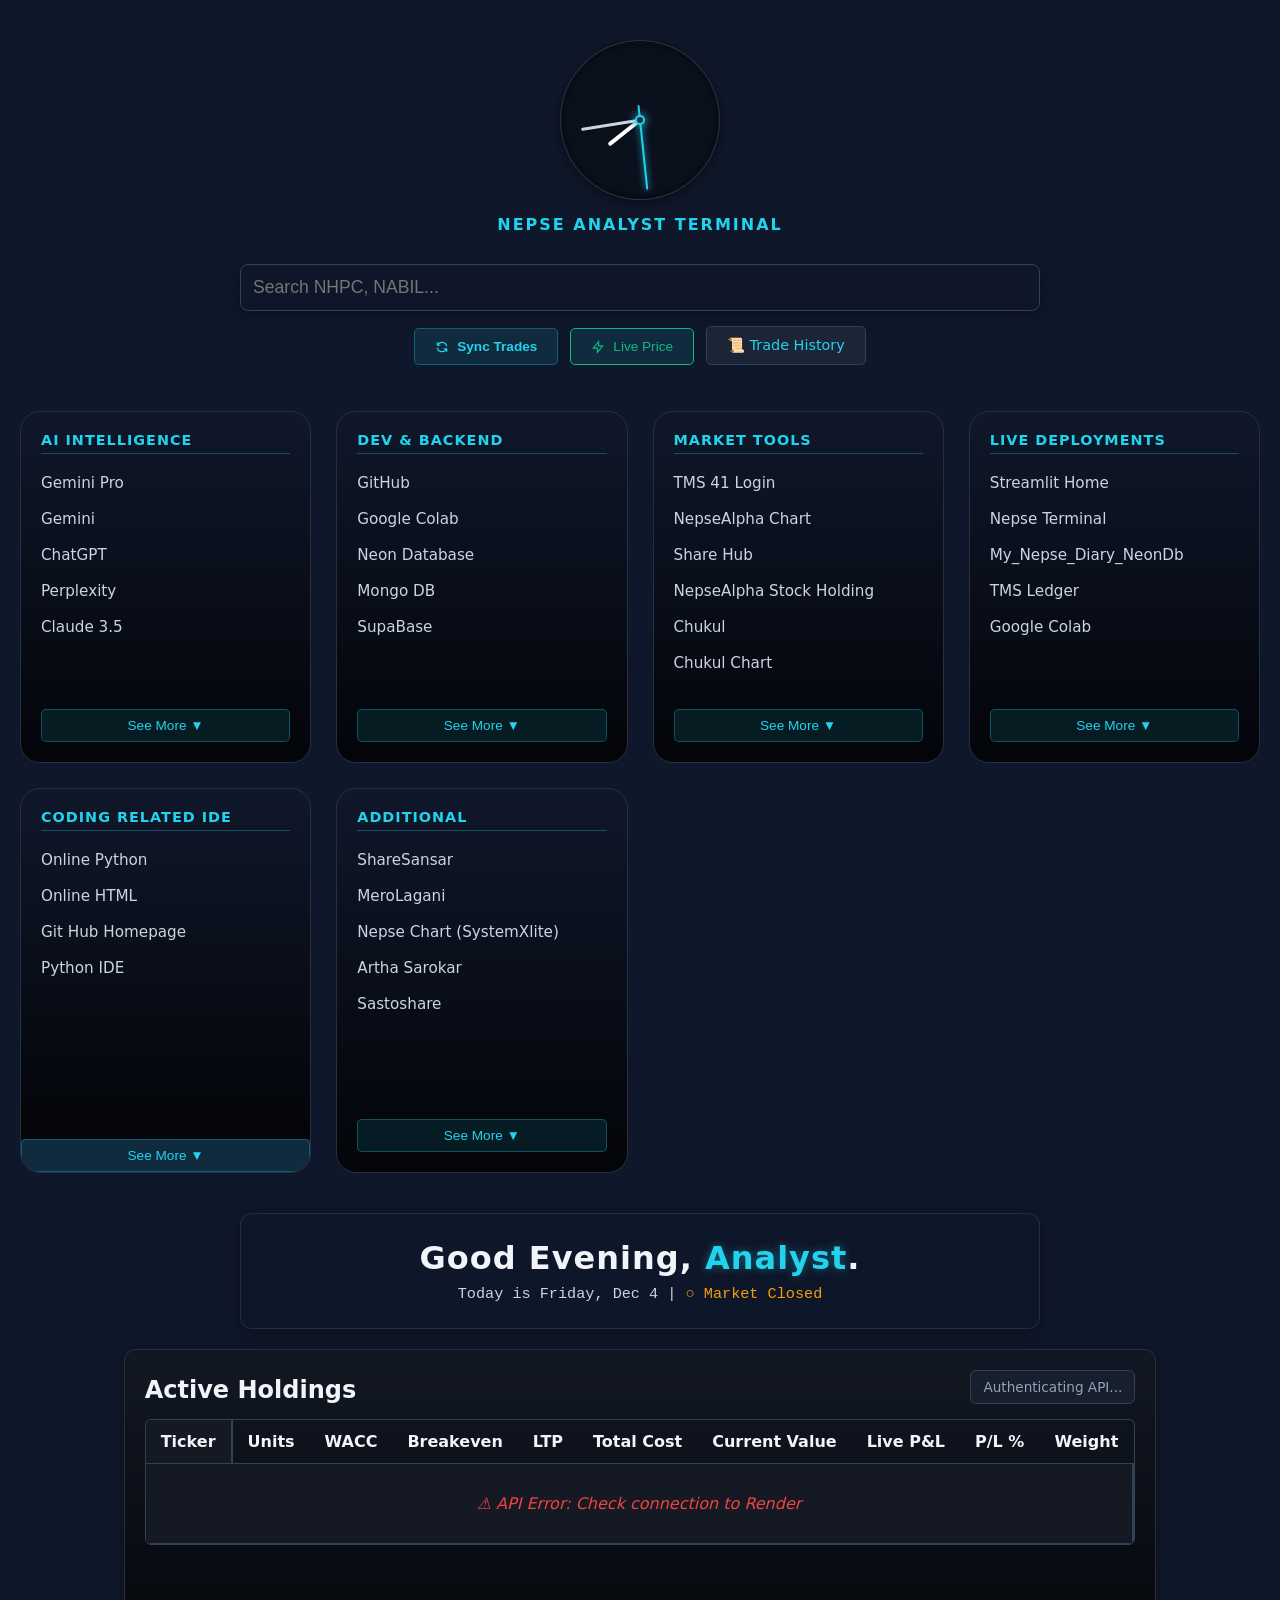
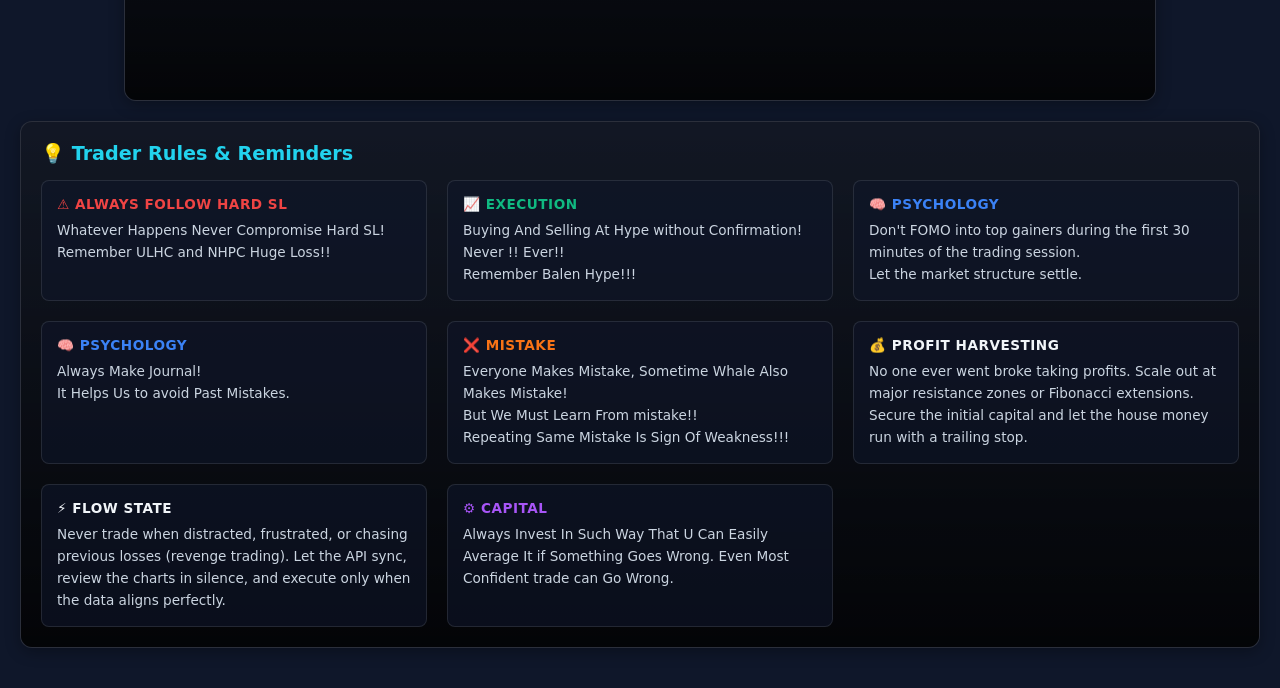
<file: index.html>
<!DOCTYPE html>
<html lang="en">
<head>
    <meta charset="UTF-8">
    <meta name="viewport" content="width=device-width, initial-scale=1.0">
    <title>NEPSE Terminal | Dynamic</title>
    <link rel="stylesheet" href="homePage.css">
</head>
<body>

    <div class="analog-clock">
        <div class="clock-face" id="clockFace"></div> 
        <div class="hand hour-hand" id="hourHand"></div>
        <div class="hand minute-hand" id="minuteHand"></div>
        <div class="hand second-hand" id="secondHand"></div>
        <div class="center-dot"></div>
    </div>
    
    <div id="date">NEPSE ANALYST TERMINAL</div>

<form id="tickerSearchForm" class="search-container" style="margin-bottom: 15px;">
    <input type="text" id="tickerInput" placeholder="Search NHPC, NABIL..." style="width: 100%; padding: 12px; background: rgba(15, 23, 42, 0.8); border: 1px solid #334155; color: white; border-radius: 8px;">
</form>

<div class="terminal-controls" style="display: flex; gap: 12px; justify-content: center; margin-bottom: 20px;">
    
    <button type="button" id="sync-btn" class="see-more-btn" style="width: auto; padding: 10px 20px; display: flex; align-items: center; gap: 8px; font-weight: bold; cursor: pointer;">
        <svg width="14" height="14" fill="none" stroke="currentColor" stroke-width="2" viewBox="0 0 24 24">
            <path d="M4 4v5h.582m15.356 2A8.001 8.001 0 004.582 9m0 0H9m11 11v-5h-.581m0 0a8.003 8.003 0 01-15.357-2m15.357 2H15"></path>
        </svg>
        Sync Trades
    </button>

    <button type="button" id="refresh-price-btn" class="see-more-btn" style="width: auto; padding: 10px 20px; display: flex; align-items: center; gap: 8px; border-color: #10b981; color: #10b981; cursor: pointer;">
        <svg width="14" height="14" fill="none" stroke="currentColor" stroke-width="2" viewBox="0 0 24 24">
            <path d="M13 10V3L4 14h7v7l9-11h-7z"></path>
        </svg>
        Live Price
    </button>

    <a href="History.html" class="see-more-btn" style="text-decoration: none; width: auto; padding: 10px 20px; display: flex; align-items: center; background: rgba(30, 41, 59, 0.8); border: 1px solid #334155; font-size: 0.9rem;">
        📜 Trade History
    </a>
</div>

<div id="sync-status" style="text-align: center; font-size: 0.75rem; color: #94a3b8; height: 1rem; margin-top: -10px; margin-bottom: 20px;"></div>

    


    <main class="dashboard">
        
        <section class="category">
    <div class="cat-bg"></div>
    <div class="cat-content">
        <h2>AI Intelligence</h2>
        <ul class="links">
            <li><a href="https://gemini.google.com/u/1/app" target="_blank">Gemini Pro</a></li>
            <li><a href="https://gemini.google.com/" target="_blank">Gemini</a></li>
            <li><a href="https://chatgpt.com" target="_blank">ChatGPT</a></li>
            <li><a href="https://perplexity.ai" target="_blank">Perplexity</a></li>
            <li><a href="https://claude.ai" target="_blank">Claude 3.5</a></li>
            
            <div class="hidden-links" id="ai-extra" style="display: none;">
                <li><a href="https://chat.deepseek.com" target="_blank">Deepseek</a></li>
                <li><a href="https://grok.com/" target="_blank">Grok AI</a></li>
                <li><a href="https://openai.com/dall-e" target="_blank">DALL·E</a></li>
            </div>
        </ul>
        <button class="see-more-btn" onclick="toggleLinks('ai-extra', this)">See More ▼</button>
    </div>
</section>

        <section class="category">
            <div class="cat-bg"></div>
            <div class="cat-content">
                <h2>Dev & Backend</h2>
                <ul class="links">
                    <li><a href="https://github.com/Jagdishsah" target="_blank">GitHub</a></li>
                    <li><a href="https://colab.research.google.com/" target="_blank">Google Colab</a></li>
                    <li><a href="https://console.neon.tech/app/projects/rapid-scene-97198911?branchId=br-dry-cell-a1ivba6c" target="_blank">Neon Database</a></li>
                    <li><a href="https://cloud.mongodb.com/v2/6999680a19579ae5ca555468#/explorer" target="_blank">Mongo DB</a></li>
                    <li><a href="https://supabase.com/dashboard/project/taolqfpiterwekgduaeo" target="_blank">SupaBase</a></li>
                    
                    <div class="hidden-links" id="dev-extra" style="display: none;">
                        <li><a href="https://huggingface.co" target="_blank">Hugging Face</a></li>
                        <li><a href="https://dashboard.render.com/" target="_blank">Render API</a></li>
                        <li><a href="https://chatgpt.com/codex" target="_blank">Codex By ChatGPT</a></li>
                        <li><a href="https://replit.com/~" target="_blank">Replit.App</a></li>
                        <li><a href="https://lovable.dev/dashboard/~" target="_blank">Lovable.dev</a></li>
                        <li><a href="https://bolt.new/" target="_blank">Bolt Ai</a></li>
                        <li><a href="https://www.pythonanywhere.com/user/dayasah/" target="_blank">Python Anywhere</a><li>
                        
                        </div>
                </ul>
                <button class="see-more-btn" onclick="toggleLinks('dev-extra', this)">See More ▼</button>
            </div>
        </section>

        <section class="category">
            <div class="cat-bg"></div>
            <div class="cat-content">
                <h2>Market Tools</h2>
                <ul class="links">
                    <li><a href="https://tms41.nepsetms.com.np/tms" target="_blank">TMS 41 Login</a></li>
                    <li><a href="https://nepsealpha.com/trading/chart" target="_blank">NepseAlpha Chart</a></li>
                    <li><a href="https://sharehubnepal.com/" target="_blank">Share Hub</a></li>
                    <li><a href="https://nepsealpha.com/floorsheet-history" target="_blank">NepseAlpha Stock Holding</a></li>
                    <li><a href="https://chukul.com" target="_blank">Chukul</a></li>
                    <li><a href="https://chukul.com/chart" target="_blank">Chukul Chart</a></li>
                    
                    <div class="hidden-links" id="market-extra" style="display: none;">
                        <li><a href="https://sharesansar.com" target="_blank">ShareSansar</a></li>
                        <li><a href="https://nepsealpha.com/seasonality/chart" target="_blank">Seasonability Chart</a></li>

                        
                        </div>
                </ul>
                <button class="see-more-btn" onclick="toggleLinks('market-extra', this)">See More ▼</button>
            </div>
        </section>

        <section class="category">
            <div class="cat-bg"></div>
            <div class="cat-content">
                <h2>Live Deployments</h2>
                <ul class="links">
                    <li><a href="https://share.streamlit.io/" target="_blank">Streamlit Home</a></li>
                    <li><a href="https://nepse-terminal.streamlit.app/" target="_blank">Nepse Terminal</a></li>
                    <li><a href="https://nepse-diary-neon.streamlit.app/" target="_blank">My_Nepse_Diary_NeonDb</a></li>
                    <li><a href="https://chatgptcodespace.streamlit.app/" target="_blank">TMS Ledger</a></li>
                    <li><a href="https://gogle-colab.streamlit.app/" target="_blank">Google Colab</a></li>
                    
                    <div class="hidden-links" id="deploy-extra" style="display: none;">
                        <li><a href="https://jagdishsah.github.io/My_Work/" target="_blank">My Work Repo</a></li>
                        <li><a href="https://nepse-data.streamlit.app/" target="_blank">Nepse Data Analysis</a></li>
                        <li><a href="https://tms-trade-integration.streamlit.app/" target="_blank">TMS_Trade_Integration</a></li>
                        
                        <li><a href="https://stock-replay-terminal--dayasah.replit.app/" target="_blank">Stock Replay Replit</a></li>

                        </div>
                </ul>
                <button class="see-more-btn" onclick="toggleLinks('deploy-extra', this)">See More ▼</button>
            </div>
        </section>

        <section class="category">
            <div class="cat-bg"></div>
            <div class="cat-content">
                <h2>Coding Related IDE</h2>
                <ul class="links">
                    <li><a href="https://www.online-python.com/" target="_blank">Online Python</a></li>
                    <li><a href="https://www.wscubetech.com/resources/html/compiler" target="_blank">Online HTML</a><li>
                    
                    <div class="hidden-links" id="global-extra" style="display: none;">
                        <li><a href="https://github.com/DayaSah/HomePage/edit/main/index.html" target="_blank">Git Hub Homepage</a></li>
                        <li><a href="https://www.wscubetech.com/resources/python/compiler" target="_blank">Python IDE</a></li>
                        
                        </div>
                </ul>
                <button class="see-more-btn" onclick="toggleLinks('global-extra', this)">See More ▼</button>
            </div>
        </section>

        <section class="category">
            <div class="cat-bg"></div>
            <div class="cat-content">
                <h2>Additional</h2>
                <ul class="links">
                    <li><a href="https://www.sharesansar.com" target="_blank">ShareSansar</a></li>
                    <li><a href="https://merolagani.com" target="_blank">MeroLagani</a></li>
                    <li><a href="https://nepsechart.com" target="_blank">Nepse Chart (SystemXlite)</a></li>
                    <li><a href="https://arthasarokar.com" target="_blank">Artha Sarokar</a></li>
                    <li><a href="https://sastoshare.com" target="_blank">Sastoshare</a></li>
                    
                    <div class="hidden-links" id="additional-extra" style="display: none;">
                        <li><a href="https://www.nepalstock.com.np" target="_blank">NEPSE Official</a></li>               
                        <li><a href="https://www.nepalipaisa.com" target="_blank">Nepali Paisa</a></li>
                        <li><a href="https://bizmandu.com" target="_blank">Bizmandu</a></li>
                        <li><a href="https://www.nrb.org.np" target="_blank">Nepal Rastra Bank (NRB)</a></li>
                        <li><a href="https://www.sebon.gov.np" target="_blank">SEBON Pipeline</a></li>
                        <li><a href="https://www.cdsc.com.np" target="_blank">CDSC Official</a></li>
                        <li><a href="https://www.investopaper.com" target="_blank">Investopaper</a></li>
                        <li><a href="https://financialnotices.com" target="_blank">Financial Notices</a></li>
                        <li><a href="https://bankingkhabar.com" target="_blank">Banking Khabar</a></li>
                        <li><a href="https://meroshare.cdsc.com.np" target="_blank">MeroShare Login</a></li>
                        
                        </div>
                </ul>
                <button class="see-more-btn" onclick="toggleLinks('additional-extra', this)">See More ▼</button>
            </div>
        </section>
    </main>

    <div class="terminal-greeting">
        <h1 id="greetingText">Welcome, Analyst.</h1>
        <p id="greetingSubtext">Systems are online and ready.</p>
    </div>




        





    

    <section class="portfolio-widget" style="grid-column: 1 / -1; margin-top: 20px;">
        <div class="cat-bg"></div>
        <div class="cat-content" style="padding: 20px;">
            <div style="display: flex; justify-content: space-between; align-items: flex-end; margin-bottom: 15px; flex-wrap: wrap; gap: 10px;">
                <h2 style="margin: 0;">Active Holdings</h2>
                <div id="portfolio-summary" style="font-size: 0.85rem; background: rgba(30, 41, 59, 0.5); padding: 8px 12px; border-radius: 6px; border: 1px solid #334155;">
                    <span style="color: #94a3b8;">Authenticating API...</span>
                </div>
            </div>
            
            <div class="table-container">
                <table class="term-table">
    <thead>
        <tr>
            <th>Ticker</th>
            <th class="num">Units</th>
            <th class="num">WACC</th>
            <th class="num">Breakeven</th>
            <th class="num">LTP</th>
            <th class="num">Total Cost</th>
            <th class="num">Current Value</th>
            <th class="num">Live P&L</th>
            <th class="num">P/L %</th>
            <th class="num">Weight</th>
        </tr>
    </thead>
   
                    <tbody id="active-portfolio-body">
                        <tr><td colspan="10" class="loading-text">Fetching live calculated data from Server...</td></tr>
                    </tbody>
                </table>
            </div>
        </div>
    </section>





    <section class="remember-points-widget" style="grid-column: 1 / -1; margin-top: 20px;">
    <div class="cat-bg"></div>
    <div class="cat-content remember-points-content" style="padding: 20px;">
        <h2 class="remember-points-title">💡 Trader Rules & Reminders</h2>
        
        <div class="rules-grid">
            
            <div class="rule-card">
                <span class="card-tag risk">⚠️ Always Follow Hard SL</span>
                <p>Whatever Happens Never Compromise Hard SL! <br> Remember ULHC and NHPC Huge Loss!!</p>
            </div>
            
            <div class="rule-card">
                <span class="card-tag execution">📈 Execution</span>
                <p>Buying And Selling At Hype without Confirmation!<br> Never !! Ever!! <br>Remember Balen Hype!!!</p>
            </div>
            
            <div class="rule-card">
                <span class="card-tag psychology">🧠 Psychology</span>
                <p>Don't FOMO into top gainers during the first 30 minutes of the trading session. <br>Let the market structure settle.</p>
            </div>

            <div class="rule-card">
                <span class="card-tag psychology">🧠 Psychology</span>
                <p>Always Make Journal! <br>It Helps Us to avoid Past Mistakes.</p>
            </div>

            <div class="rule-card">
                <span class="card-tag mistake">❌ Mistake</span>
                <p>Everyone Makes Mistake, Sometime Whale Also Makes Mistake! <br>But We Must Learn From mistake!!
                <br>Repeating Same Mistake Is Sign Of Weakness!!!</p>
            </div>

            <div class="rule-card">
                <span class="card-tag capital">💰 Profit Harvesting</span>
                <p>No one ever went broke taking profits. Scale out at major resistance zones or Fibonacci extensions. Secure the initial capital and let the house money run with a trailing stop.</p>
            </div>

            <div class="rule-card">
                <span class="card-tag system-patch">⚡ Flow State</span>
                <p>Never trade when distracted, frustrated, or chasing previous losses (revenge trading). Let the API sync, review the charts in silence, and execute only when the data aligns perfectly.</p>
            </div>

            <div class="rule-card">
                <span class="card-tag system">⚙️ Capital</span>
                <p>Always Invest In Such Way That U Can Easily Average It if Something Goes Wrong. Even Most Confident trade can Go Wrong.</p>
            </div>
        
            
        </div>
    </div>
</section>

    

    <script src="API.js"></script>
    <script src="homePage.js"></script>
</body>
</html>
</file>
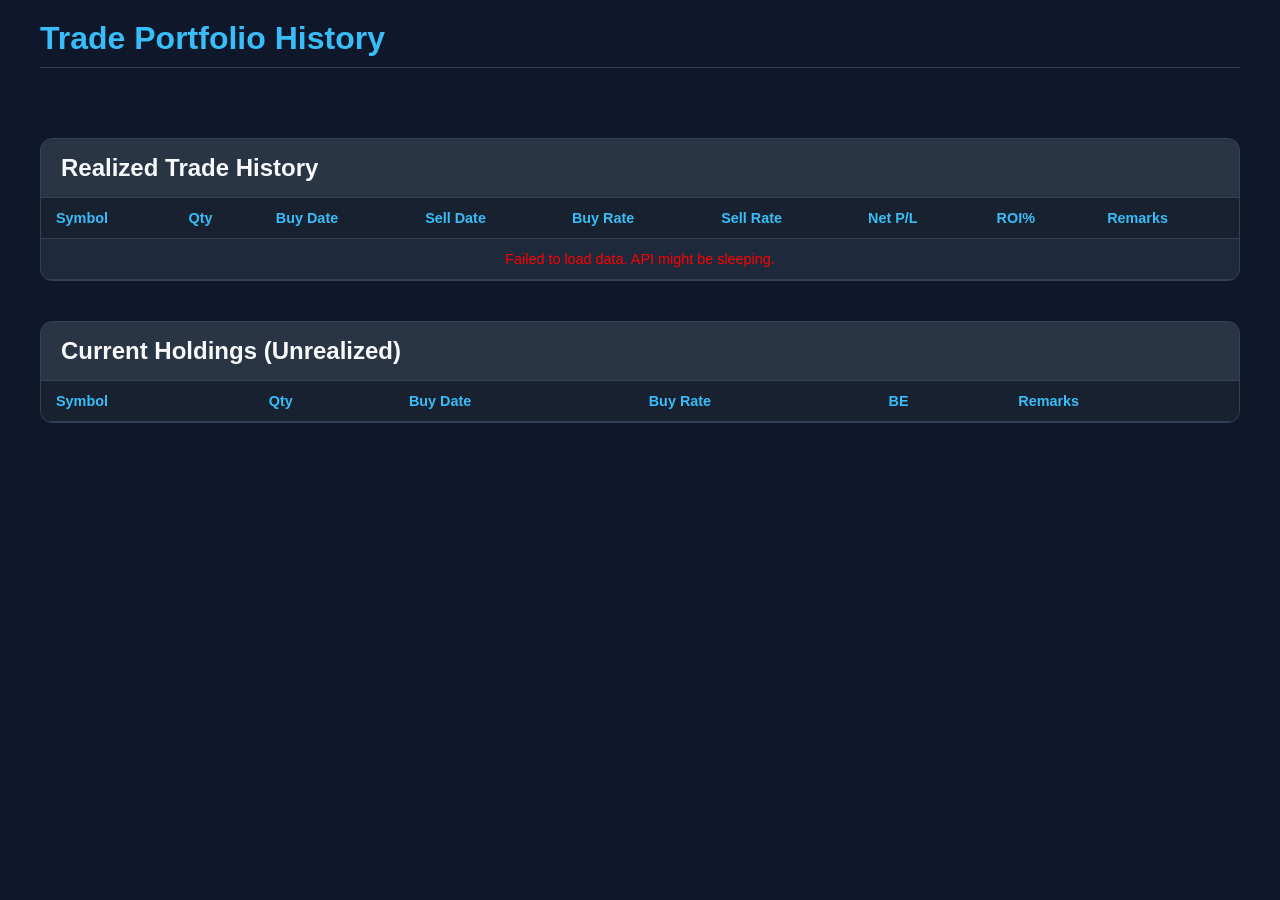
<file: History.html>
<!DOCTYPE html>
<html lang="en">
<head>
    <meta charset="UTF-8">
    <meta name="viewport" content="width=device-width, initial-scale=1.0">
    <title>NEPSE Trade History | Dashboard</title>
    <style>
        :root {
            --bg: #0f172a;
            --card-bg: #1e293b;
            --text: #f8fafc;
            --primary: #38bdf8;
            --success: #22c55e;
            --danger: #ef4444;
            --border: #334155;
        }

        body {
            font-family: 'Segoe UI', Tahoma, Geneva, Verdana, sans-serif;
            background-color: var(--bg);
            color: var(--text);
            margin: 0;
            padding: 20px;
        }

        .container {
            max-width: 1200px;
            margin: 0 auto;
        }

        header {
            display: flex;
            justify-content: space-between;
            align-items: center;
            margin-bottom: 30px;
            border-bottom: 1px solid var(--border);
            padding-bottom: 10px;
        }

        h1 { color: var(--primary); margin: 0; }

        /* Summary Cards */
        .summary-grid {
            display: grid;
            grid-template-columns: repeat(auto-fit, minmax(200px, 1fr));
            gap: 20px;
            margin-bottom: 40px;
        }

        .card {
            background: var(--card-bg);
            padding: 20px;
            border-radius: 12px;
            border: 1px solid var(--border);
            text-align: center;
        }

        .card h3 { margin: 0 0 10px 0; font-size: 0.9rem; color: #94a3b8; }
        .card p { margin: 0; font-size: 1.5rem; font-weight: bold; }

        /* Tables */
        .table-container {
            background: var(--card-bg);
            border-radius: 12px;
            overflow: hidden;
            margin-bottom: 40px;
            border: 1px solid var(--border);
        }

        .section-title {
            padding: 15px 20px;
            background: rgba(255, 255, 255, 0.05);
            margin: 0;
            border-bottom: 1px solid var(--border);
        }

        table {
            width: 100%;
            border-collapse: collapse;
            text-align: left;
            font-size: 0.9rem;
        }

        th, td {
            padding: 12px 15px;
            border-bottom: 1px solid var(--border);
        }

        th { background: rgba(0, 0, 0, 0.2); color: var(--primary); }

        .profit { color: var(--success); font-weight: bold; }
        .loss { color: var(--danger); font-weight: bold; }

        .remarks { font-style: italic; color: #94a3b8; font-size: 0.8rem; max-width: 300px; }

        .loading { text-align: center; padding: 50px; font-size: 1.2rem; }
    </style>
</head>
<body>

<div class="container">
    <header>
        <h1>Trade Portfolio History</h1>
        <div id="last-updated"></div>
    </header>

    <div id="summary" class="summary-grid">
        </div>

    <div class="table-container">
        <h2 class="section-title">Realized Trade History</h2>
        <table>
            <thead>
                <tr>
                    <th>Symbol</th>
                    <th>Qty</th>
                    <th>Buy Date</th>
                    <th>Sell Date</th>
                    <th>Buy Rate</th>
                    <th>Sell Rate</th>
                    <th>Net P/L</th>
                    <th>ROI%</th>
                    <th>Remarks</th>
                </tr>
            </thead>
            <tbody id="realized-body">
                <tr><td colspan="9" class="loading">Fetching trade data...</td></tr>
            </tbody>
        </table>
    </div>

    <div class="table-container">
        <h2 class="section-title">Current Holdings (Unrealized)</h2>
        <table>
            <thead>
                <tr>
                    <th>Symbol</th>
                    <th>Qty</th>
                    <th>Buy Date</th>
                    <th>Buy Rate</th>
                    <th>BE</th>
                    <th>Remarks</th>
                </tr>
            </thead>
            <tbody id="unrealized-body">
                </tbody>
        </table>
    </div>
</div>

<script>
    async function fetchTradeHistory() {
        const apiUrl = 'https://nepse-diary-api.onrender.com/api/trade_history';
        
        try {
            const response = await fetch(apiUrl);
            const data = await response.json();
            
            if (data.status === "success") {
                renderSummary(data.summary);
                renderRealized(data.realized_history);
                renderUnrealized(data.unrealized_lots);
                document.getElementById('last-updated').innerText = new Date().toLocaleDateString();
            }
        } catch (error) {
            console.error('Error fetching data:', error);
            document.getElementById('realized-body').innerHTML = `<tr><td colspan="9" style="color:red; text-align:center;">Failed to load data. API might be sleeping.</td></tr>`;
        }
    }

    function renderSummary(summary) {
        const summaryDiv = document.getElementById('summary');
        const plClass = summary.total_realized_pl >= 0 ? 'profit' : 'loss';
        
        summaryDiv.innerHTML = `
            <div class="card"><h3>Total Realized P/L</h3><p class="${plClass}">Rs. ${summary.total_realized_pl.toLocaleString()}</p></div>
            <div class="card"><h3>Win Rate</h3><p style="color: var(--primary)">${summary.win_rate}</p></div>
            <div class="card"><h3>Closed Lots</h3><p>${summary.total_closed_lots}</p></div>
            <div class="card"><h3>Open Lots</h3><p>${summary.total_open_lots}</p></div>
        `;
    }

    function renderRealized(history) {
        const tbody = document.getElementById('realized-body');
        tbody.innerHTML = history.map(trade => `
            <tr>
                <td><strong>${trade.symbol}</strong></td>
                <td>${trade.qty}</td>
                <td>${trade.buy_date}</td>
                <td>${trade.sell_date}</td>
                <td>${trade.buy_rate}</td>
                <td>${trade.sell_rate}</td>
                <td class="${trade.net_pl >= 0 ? 'profit' : 'loss'}">${trade.net_pl}</td>
                <td class="${trade.roi_pct >= 0 ? 'profit' : 'loss'}">${trade.roi_pct}%</td>
                <td class="remarks">${trade.remarks || '-'}</td>
            </tr>
        `).join('');
    }

    function renderUnrealized(lots) {
        const tbody = document.getElementById('unrealized-body');
        tbody.innerHTML = lots.map(lot => `
            <tr>
                <td><strong>${lot.symbol}</strong></td>
                <td>${lot.qty}</td>
                <td>${lot.buy_date}</td>
                <td>${lot.buy_rate}</td>
                <td>${lot.ltp}</td>
                <td class="remarks">${lot.remark || '-'}</td>
            </tr>
        `).join('');
    }

    // Initialize
    fetchTradeHistory();
</script>

</body>
</html>
</file>
<file: homePage.css>
/* =========================================
   NEPSE ANALYST TERMINAL - MASTER STYLESHEET
   ========================================= */

:root {
    /* Centralized Color Palette */
    --glass: rgba(15, 23, 42, 0.85);
    --accent: #22d3ee;
    --text: #f1f5f9;
    --text-muted: #cbd5e1;
    --profit: #10b981;
    --loss: #ef4444;
    --symbol: #3b82f6;
    --border: rgba(255, 255, 255, 0.1);
}

* { 
    box-sizing: border-box; 
    margin: 0; 
    padding: 0; 
}

/* Update your body selector in homePage.css */
body {
    font-family: 'Inter', system-ui, sans-serif;
    color: var(--text);
    min-height: 100vh;
    display: flex;
    flex-direction: column;
    align-items: center;
    padding: 40px 20px;
    /* Set a dark fallback color while JS loads the random image */
    background-color: #0f172a; 
    background-size: cover;
    background-position: center;
    background-attachment: fixed;
}

/* --- UTILITIES & SEARCH --- */
.hidden-links { display: none; }

#date { 
    color: var(--accent); 
    letter-spacing: 2px; 
    margin-bottom: 30px; 
    font-weight: 600; 
}

.search-container { 
    width: 100%; 
    max-width: 800px; 
    margin-bottom: 40px; 
}

.search-container input {
    width: 100%; 
    padding: 15px 25px; 
    border-radius: 50px;
    border: 1px solid rgba(255,255,255,0.2);
    background: var(--glass); 
    backdrop-filter: blur(5px); 
    color: white; 
    font-size: 1.1rem; 
    outline: none;
    box-shadow: 0 4px 15px rgba(0,0,0,0.3);
}

/* --- BUTTONS --- */
.see-more-btn {
    margin-top: auto; 
    background: rgba(34, 211, 238, 0.1);
    color: var(--accent);
    border: 1px solid rgba(34, 211, 238, 0.3);
    border-radius: 5px;
    padding: 8px 15px;
    font-size: 0.85rem;
    cursor: pointer;
    width: 100%;
    transition: all 0.3s ease;
}

/* Hover effects only apply to devices with a mouse (prevents mobile sticky tap bugs) */
@media (max-width: 768px) {
    .term-table {
        font-size: 0.75rem; /* Shrink text slightly for mobile data density */
    }
    .term-table th, .term-table td {
        padding: 8px 10px; /* Tighter padding */
    }
}

/* --- PREMIUM ANALOG CLOCK --- */
.analog-clock {
    width: 160px;
    height: 160px;
    border-radius: 50%;
    background: rgba(10, 15, 25, 0.7); 
    border: 1px solid rgba(255, 255, 255, 0.15);
    backdrop-filter: blur(8px); 
    position: relative;
    margin-bottom: 15px;
    box-shadow: inset 0 0 10px rgba(0, 0, 0, 0.6), 0 4px 15px rgba(0, 0, 0, 0.4);
    display: flex;
    justify-content: center;
    align-items: center;
}

.clock-tick {
    position: absolute; width: 2px; height: 8px;
    background: rgba(255, 255, 255, 0.3);
    top: 4px; left: 50%; transform-origin: 50% 76px;
}

.clock-tick.main-tick {
    width: 3px; height: 12px; background: var(--accent);
    box-shadow: 0 0 5px var(--accent);
}

.hand {
    position: absolute; bottom: 50%; left: 50%;
    transform-origin: bottom center; border-radius: 10px;
    z-index: 10; transition: transform 0.05s cubic-bezier(0.4, 2.08, 0.55, 0.44); 
}

.hour-hand { width: 4px; height: 40px; background: #ffffff; margin-left: -2px; box-shadow: 0 0 4px rgba(0,0,0,0.5); }
.minute-hand { width: 3px; height: 60px; background: var(--text-muted); margin-left: -1.5px; box-shadow: 0 0 4px rgba(0,0,0,0.5); }
.second-hand { width: 2px; height: 70px; background: var(--accent); margin-left: -1px; z-index: 11; box-shadow: 0 0 6px var(--accent); }
.second-hand::after {
    content: ''; position: absolute; width: 2px; height: 15px;
    background: var(--accent); bottom: -15px; left: 0; border-radius: 2px;
}

.center-dot {
    position: absolute; width: 10px; height: 10px;
    background: #1e293b; border: 2px solid var(--accent);
    border-radius: 50%; z-index: 12; box-shadow: 0 0 10px var(--accent);
}

/* --- DASHBOARD LAYOUT (Upgraded to CSS Grid) --- */
.dashboard {
    display: grid;
    /* Auto-fits as many 290px columns as possible, ensuring perfect alignment */
    grid-template-columns: repeat(auto-fit, minmax(290px, 1fr));
    gap: 25px;
    max-width: 1300px;
    margin: 0 auto 40px auto;
    width: 100%;
}

.category {
    position: relative;
    min-height: 350px; 
    width: 100%; /* Now controlled by the grid */
    border-radius: 20px;
    overflow: hidden;
    border: 1px solid var(--border);
    transition: transform 0.3s ease;
    display: flex;
    flex-direction: column;
}

.cat-bg {
    position: absolute; top: 0; left: 0; width: 100%; height: 100%;
    z-index: 1; background-size: cover; background-position: center;
    filter: brightness(0.4) saturate(1.2);
}

.cat-content {
    position: relative; z-index: 2; padding: 20px;
    height: 100%; min-height: 350px; 
    background: linear-gradient(to bottom, transparent 0%, rgba(0,0,0,0.8) 100%);
    display: flex; flex-direction: column;
}

.category h2 {
    font-size: 0.9rem; color: var(--accent); text-transform: uppercase;
    letter-spacing: 1px; margin-bottom: 15px;
    border-bottom: 1px solid rgba(34, 211, 238, 0.3); padding-bottom: 5px;
}

.links { list-style: none; }
.links li { margin-bottom: 8px; }
.links a {
    color: var(--text-muted); text-decoration: none;
    font-size: 0.95rem; display: block; padding: 5px 0; transition: 0.2s;
}
.links a:hover { color: white; padding-left: 5px; }

/* --- TERMINAL GREETING --- */
.terminal-greeting {
    text-align: center; margin: 0 auto; padding: 25px;
    background: var(--glass); backdrop-filter: blur(8px); 
    border: 1px solid var(--border); border-radius: 12px;
    width: 100%; max-width: 800px; box-shadow: 0 4px 15px rgba(0, 0, 0, 0.4); 
}

.terminal-greeting h1 { font-size: 2rem; color: var(--text); margin-bottom: 8px; font-weight: 600; letter-spacing: 1px; }
.terminal-greeting .highlight { color: var(--accent); text-shadow: 0 0 10px rgba(34, 211, 238, 0.4); }
.terminal-greeting p { font-size: 0.95rem; color: var(--text-muted); font-family: monospace; }

/* --- ACTIVE PORTFOLIO TABLE WIDGET --- */
.portfolio-widget {
    position: relative;
    border-radius: 12px;
    overflow: hidden;
    background: rgba(20, 25, 35, 0.7); 
    border: 1px solid var(--border);
    box-shadow: 0 4px 15px rgba(0, 0, 0, 0.3);
}

/* Responsive Table Container with Custom Scrollbar */
.table-container {
    width: 100%;
    overflow-x: auto; 
    -webkit-overflow-scrolling: touch; 
    border-radius: 6px;
    border: 1px solid #334155; 
}

/* Custom Webkit Scrollbar */
.table-container::-webkit-scrollbar { height: 8px; }
.table-container::-webkit-scrollbar-track { background: rgba(15, 23, 42, 0.5); border-radius: 4px; }
.table-container::-webkit-scrollbar-thumb { background: rgba(34, 211, 238, 0.5); border-radius: 4px; }
.table-container::-webkit-scrollbar-thumb:hover { background: var(--accent); }

.term-table {
    width: 100%;
    border-collapse: collapse;
    min-width: 900px; /* Prevents column squishing */
    text-align: left;
}

.term-table th, .term-table td {
    padding: 12px 15px;
    border-bottom: 1px solid #334155;
}

/* --- THE STICKY TICKER COLUMN (Bulletproof Mobile Fix) --- */
.term-table th:first-child,
.term-table td:first-child {
    position: -webkit-sticky; /* CRITICAL: Forces iPhones to respect the sticky layout */
    position: sticky;
    left: 0;
    /* Ensure this matches your table's background exactly so text doesn't vanish */
    background-color: #141923; 
    z-index: 10; /* Bumped up to ensure it never hides behind other scrolling data */
    border-right: 2px solid #334155; 
}

/* Ensure the top-left header stays above absolutely everything */
.term-table th:first-child {
    z-index: 11; 
}

/* Table Typography & Colors */
.loading-text { text-align: center; color: var(--text-muted); font-style: italic; padding: 30px !important; }
.profit { color: var(--profit); font-weight: bold; }
.loss { color: var(--loss); font-weight: bold; }
.symbol-badge { font-weight: 800; color: var(--symbol); }

/* --- MOBILE SPECIFIC TWEAKS --- */
@media (max-width: 768px) {
    .cat-content { padding: 12px !important; }
    
    #portfolio-summary span {
        display: block;
        margin-bottom: 6px;
        margin-right: 0 !important;
    }
    #portfolio-summary span:last-child { margin-bottom: 0; }
}



/* --- TRADER REMINDERS & RULES WIDGET --- */
.remember-points-widget {
    grid-column: 1 / -1;
    margin-top: 20px;
    position: relative;
    overflow: hidden;
    border-radius: 12px;
    border: 1px solid var(--border);
    background: rgba(20, 25, 35, 0.7); /* Perfect match with portfolio-widget */
    box-shadow: 0 4px 15px rgba(0, 0, 0, 0.3);
}

.remember-points-content {
    padding: 20px;
    position: relative;
    z-index: 2;
}

.remember-points-title {
    margin: 0 0 15px 0;
    font-size: 1.2rem;
    color: var(--accent); /* Uses cyan terminal accent */
}

.rules-grid {
    display: grid;
    grid-template-columns: repeat(auto-fit, minmax(280px, 1fr));
    gap: 15px;
}

.rule-card {
    background: rgba(15, 23, 42, 0.5); /* Semi-transparent terminal background */
    padding: 15px;
    border-radius: 8px;
    border: 1px solid var(--border);
}

.rule-card .card-tag {
    font-weight: bold;
    font-size: 0.85rem;
    display: block;
    margin-bottom: 6px;
}

/* Color codes mapping to your CSS Theme Palette */
.rule-card .card-tag.risk { color: var(--loss); }        /* Red */
.rule-card .card-tag.execution { color: var(--profit); } /* Green */
.rule-card .card-tag.psychology { color: var(--symbol); } /* Blue */

.rule-card p {
    margin: 0;
    font-size: 0.85rem;
    line-height: 1.5;
    color: var(--text-muted);
}


/* --- TRADER REMINDERS WIDGET CONFIG --- */
.remember-points-widget {
    position: relative;
    border-radius: 12px;
    overflow: hidden;
    background: rgba(20, 25, 35, 0.7); 
    border: 1px solid var(--border);
    box-shadow: 0 4px 15px rgba(0, 0, 0, 0.3);
}

.remember-points-title {
    margin: 0 0 15px 0;
    font-size: 1.2rem;
    color: var(--accent);
}

.rules-grid {
    display: grid;
    /* Clean grid matrix: tracks flex smoothly across varying resolutions */
    grid-template-columns: repeat(auto-fit, minmax(290px, 1fr));
    gap: 20px;
    width: 100%;
}

.rule-card {
    background: rgba(15, 23, 42, 0.6);
    padding: 15px;
    border-radius: 8px;
    border: 1px solid var(--border);
    display: flex;
    flex-direction: column;
}

.rule-card .card-tag {
    font-weight: 800;
    font-size: 0.85rem;
    display: block;
    margin-bottom: 8px;
    text-transform: uppercase;
    letter-spacing: 0.5px;
}

/* Color Palette Pipeline overrides */
.rule-card .card-tag.risk { color: var(--loss); }
.rule-card .card-tag.execution { color: var(--profit); }
.rule-card .card-tag.psychology { color: var(--symbol); }
.rule-card .card-tag.mistake { color: #f97316; }  /* Alert Orange */
.rule-card .card-tag.system { color: #a855f7; }   /* Dev Purple */

.rule-card p {
    margin: 0;
    font-size: 0.85rem;
    line-height: 1.6;
    color: var(--text-muted);
}
</file>
